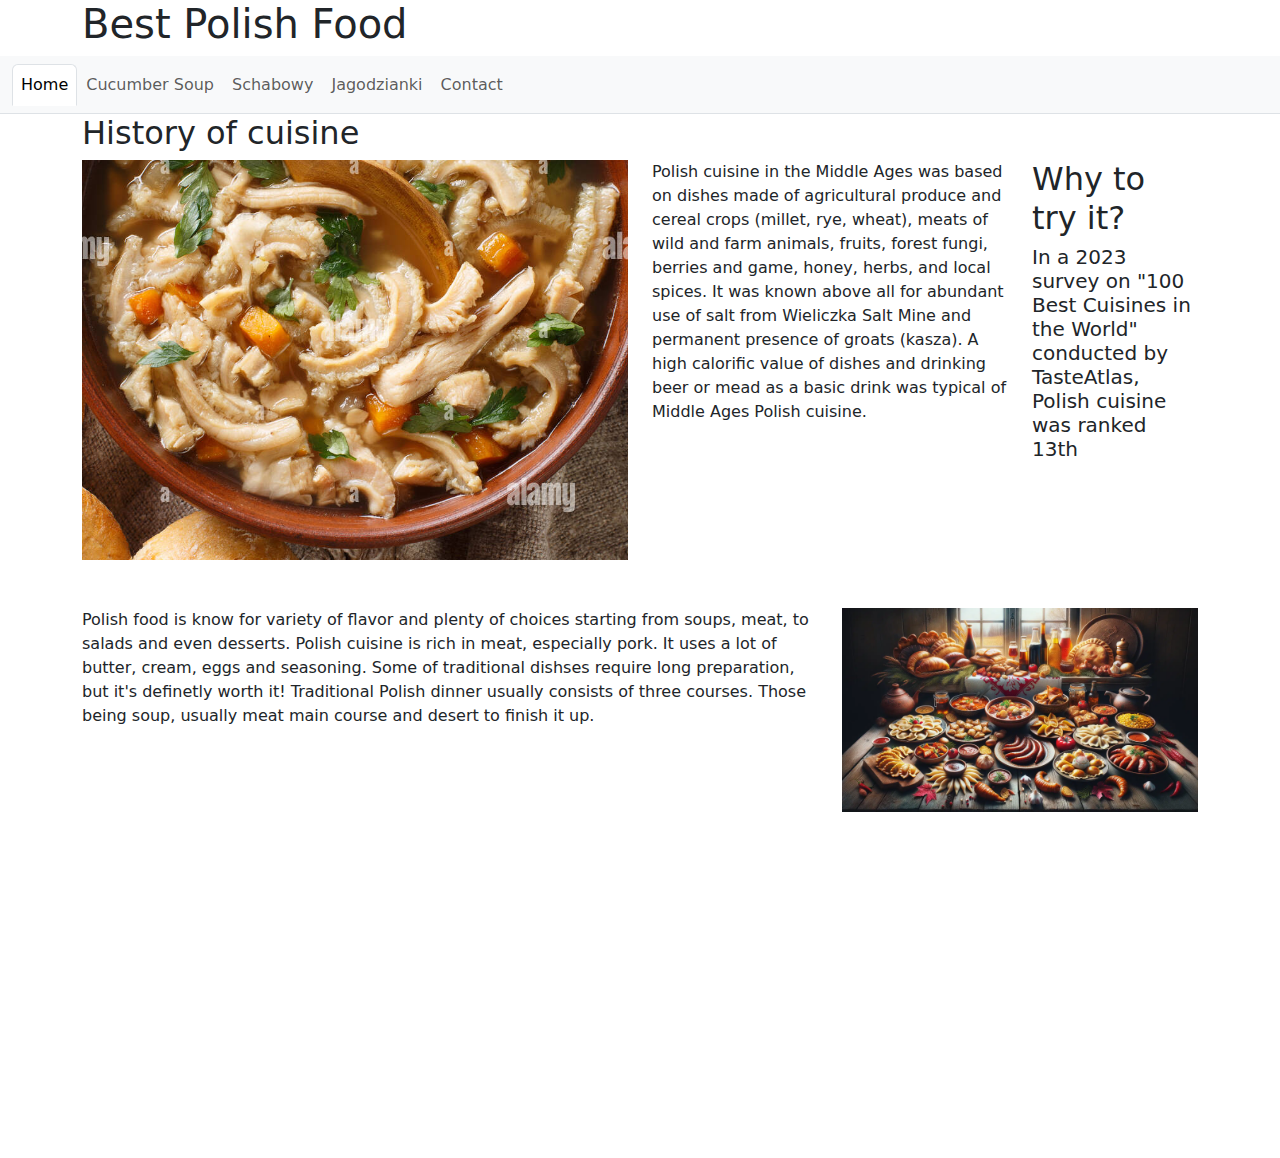
<file: index.html>
<!DOCTYPE html>
<html>
    <head>
        <meta charset="UTF-8"/>
        <meta name="viewport" content="width=device-width, initial-scale=1.0" />
        <title>Best Polish Food</title>
        <link href="https://cdn.jsdelivr.net/npm/bootstrap@5.3.3/dist/css/bootstrap.min.css" rel="stylesheet" integrity="sha384-QWTKZyjpPEjISv5WaRU9OFeRpok6YctnYmDr5pNlyT2bRjXh0JMhjY6hW+ALEwIH" crossorigin="anonymous">
    </head>
    <body>
        <div class="container">
            <div class="row">
                <div class="col"><h1>Best Polish Food</h1></div>
            </div>
        </div>
        <nav class="navbar bg-light navbar-expand-sm navbar-light nav-tabs">
            <div class="container-fluid">
                <button
                        class="navbar-toggler"
                        type="button" 
                        data-bs-toggle="collapse" 
                        data-bs-target="#navcon1" 
                        aria-controls="navcon1" 
                        aria-expanded="false" 
                        aria-label="Toggle navigation">
                    <span class="navbar-toggler-icon"></span>
                </button>
            <div class="collapse navbar-collapse" id="navcon1">
                <div class="navbar-nav">
                <a class="nav-link active" href="index.html">Home</a>
                <a class="nav-link" href="ogor.html">Cucumber Soup</a>
                <a class="nav-link" href="schabowy.html">Schabowy</a>
                <a class="nav-link" href="Jagod.html">Jagodzianki</a>
                <a class="nav-link" href="contact.html">Contact</a>
            </div>
            </div>
            </div>
        </nav>
        <div class="container">
            <div class="row">
                <div class="col"><h2>History of cuisine</h2></div>
            </div>
            <div class="row">
                <div class="col-lg-6 col-sm-12 col-md-3"><img src="flak.jpg" height="400px" width="100%" class="object-fit-cover"></div>
                <div class="col-lg-4 col-sm-12 col-md-6"><p>Polish cuisine in the Middle Ages was based on dishes made of agricultural produce and cereal crops (millet, rye, wheat), meats of wild and farm animals, fruits, forest fungi, berries and game, honey, herbs, and local spices. It was known above all for abundant use of salt from Wieliczka Salt Mine and permanent presence of groats (kasza). A high calorific value of dishes and drinking beer or mead as a basic drink was typical of Middle Ages Polish cuisine.</p></div>
                <div class="col-sm-12 col-md-3 col-lg-2"><h2>Why to try it?</h2>
                <h5>In a 2023 survey on "100 Best Cuisines in the World" conducted by TasteAtlas, Polish cuisine was ranked 13th </h5></div>
            </div>
            
            <div class="row mt-5">
                <div class="col-8"><p>Polish food is know for variety of flavor and plenty of choices starting from soups, meat, to salads and even desserts. Polish cuisine is rich in meat, especially pork. It uses a lot of butter, cream, eggs and seasoning. Some of traditional dishses require long preparation, but it's definetly worth it! Traditional Polish dinner usually consists of three courses. Those being soup, usually meat main course and desert to finish it up.</p></div>
                <div class="col-4"><img src="stoil.webp" width=100%></div>
            </div>
            <br>
            <iframe width="560" height="315" src="https://www.youtube.com/embed/kbA8mH-49nc?si=_3NGhuSRr7oiUQYY" title="YouTube video player" frameborder="0" allow="accelerometer; autoplay; clipboard-write; encrypted-media; gyroscope; picture-in-picture; web-share" referrerpolicy="strict-origin-when-cross-origin" allowfullscreen></iframe>        </div>
        <!-- Remember to those above as a clickable pages -->
        <script src="https://cdn.jsdelivr.net/npm/bootstrap@5.3.3/dist/js/bootstrap.bundle.min.js" integrity="sha384-YvpcrYf0tY3lHB60NNkmXc5s9fDVZLESaAA55NDzOxhy9GkcIdslK1eN7N6jIeHz" crossorigin="anonymous"></script>
    </body>
</html>
</file>
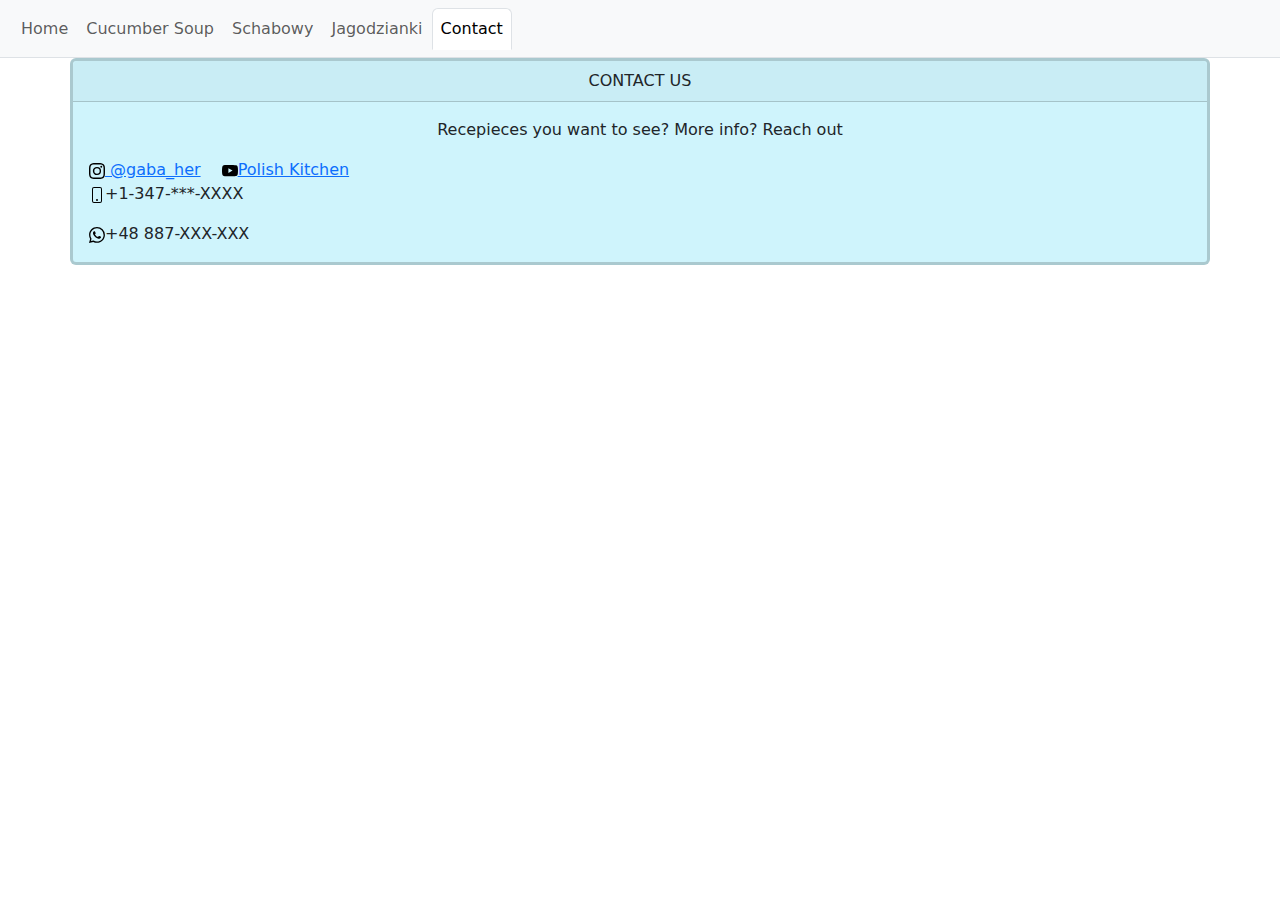
<file: contact.html>
<!DOCTYPE html>
<html lang="en">
    <head>
        <meta charset="UTF-8" />
        <meta name="viewport" content="width=device-width, initial-scale=1.0" />
        <title>Contact</title>
        <link href="https://cdn.jsdelivr.net/npm/bootstrap@5.3.3/dist/css/bootstrap.min.css" rel="stylesheet" integrity="sha384-QWTKZyjpPEjISv5WaRU9OFeRpok6YctnYmDr5pNlyT2bRjXh0JMhjY6hW+ALEwIH" crossorigin="anonymous">
    </head>
    <body>
        <nav class="navbar bg-light navbar-expand-sm navbar-light nav-tabs">
            <div class="container-fluid">
                <button
                        class="navbar-toggler"
                        type="button" 
                        data-bs-toggle="collapse" 
                        data-bs-target="#navcon1" 
                        aria-controls="navcon1" 
                        aria-expanded="false" 
                        aria-label="Toggle navigation">
                    <span class="navbar-toggler-icon"></span>
                </button>
            <div class="collapse navbar-collapse" id="navcon1">
                <div class="navbar-nav">
                <a class="nav-link" href="index.html">Home</a>
                <a class="nav-link" href="ogor.html">Cucumber Soup</a>
                <a class="nav-link" href="schabowy.html">Schabowy</a>
                <a class="nav-link" href="Jagod.html">Jagodzianki</a>
                <a class="nav-link active" href="contact.html">Contact</a>
            </div>
                </div>
            </div>
        </nav>
        <div class="container">
            <div class="row">
                <div class="col-12 g-0">
                    <div class="card border-3 bg-info-subtle border-color-primary">
                        <div class="card-header text-center">CONTACT US</div>
                        <div class="card-body">
                            <p class="card-text text-center">Recepieces you want to see? More info? Reach out</p>
                            <a class="card-link" href="https://www.instagram.com/gaba_her?utm_source=ig_web_button_share_sheet&igsh=ZDNlZDc0MzIxNw==" > <img src="instagram.svg"> @gaba_her</a>
                            <a class="card-link" href="https://www.youtube.com/@PolishYourKitchen"> <img src ="youtube.svg">Polish Kitchen</a>
                            <p class="card-text"><img src="phone.svg">+1-347-***-XXXX</p>
                            <p class="card-text"><img src="whatsapp.svg">+48 887-XXX-XXX</p>
                        </div>
                    </div>
                </div>
            </div>
        </div>
        <script src="https://cdn.jsdelivr.net/npm/bootstrap@5.3.3/dist/js/bootstrap.bundle.min.js" integrity="sha384-YvpcrYf0tY3lHB60NNkmXc5s9fDVZLESaAA55NDzOxhy9GkcIdslK1eN7N6jIeHz" crossorigin="anonymous"></script>
    </body>
</html>
</file>
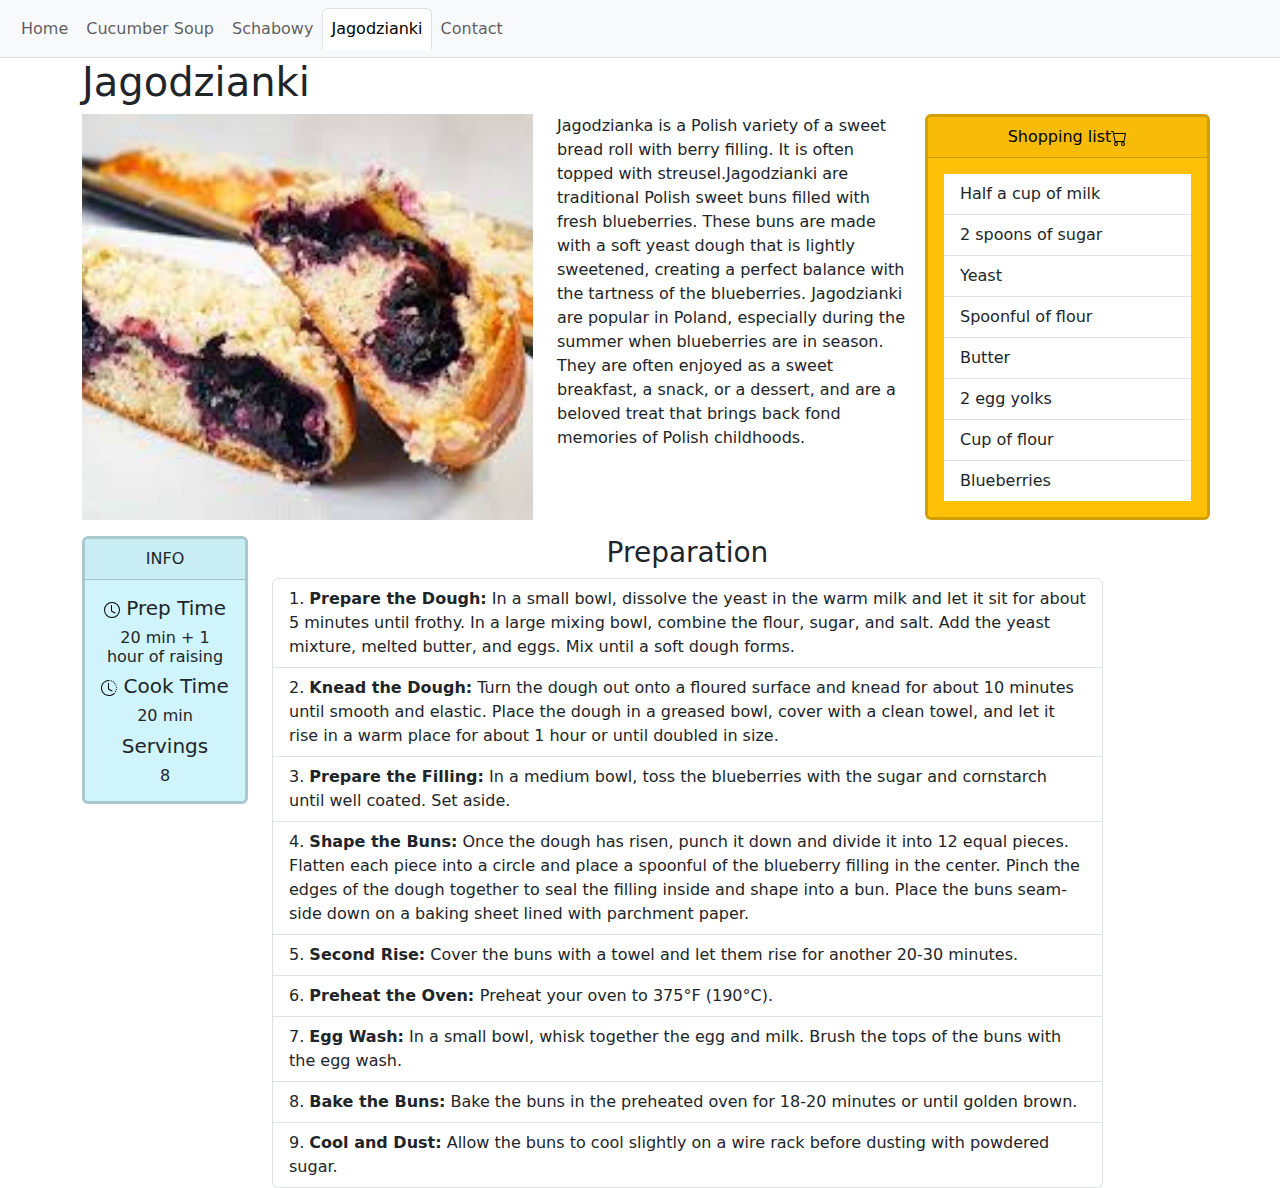
<file: Jagod.html>
<!DOCTYPE html>
<html lang="en">
    <head>
        <meta charset="UTF-8" />
        <meta name="viewport" content="width=device-width, initial-scale=1.0" />
        <title>Dessert</title>
        <link href="https://cdn.jsdelivr.net/npm/bootstrap@5.3.3/dist/css/bootstrap.min.css" rel="stylesheet" integrity="sha384-QWTKZyjpPEjISv5WaRU9OFeRpok6YctnYmDr5pNlyT2bRjXh0JMhjY6hW+ALEwIH" crossorigin="anonymous">
    </head>
    <body>
        <nav class="navbar bg-light navbar-expand-sm navbar-light nav-tabs">
            <div class="container-fluid">
                <button
                        class="navbar-toggler"
                        type="button" 
                        data-bs-toggle="collapse" 
                        data-bs-target="#navcon1" 
                        aria-controls="navcon1" 
                        aria-expanded="false" 
                        aria-label="Toggle navigation">
                    <span class="navbar-toggler-icon"></span>
                </button>
            <div class="collapse navbar-collapse" id="navcon1">
                <div class="navbar-nav">
                <a class="nav-link" href="index.html">Home</a>
                <a class="nav-link" href="ogor.html">Cucumber Soup</a>
                <a class="nav-link" href="schabowy.html">Schabowy</a>
                <a class="nav-link active" href="Jagod.html">Jagodzianki</a>
                <a class="nav-link" href="contact.html">Contact</a>
                </div>
            </div>
            </div>
        </nav>
         <div class="container">
            <div class="row">
                <div class="col-12"><h1>Jagodzianki</h1></div>
                <div class="col-lg-5 col-sm-12 col-md-7"><img src="jagodz.jpeg" height="100%" width="100%" class="object-fit-cover"></div>
                <div class="col-lg-4 col-sm-12 col-md-5"><p>Jagodzianka is a Polish variety of a sweet bread roll with berry filling. It is often topped with streusel.Jagodzianki are traditional Polish sweet buns filled with fresh blueberries. These buns are made with a soft yeast dough that is lightly sweetened, creating a perfect balance with the tartness of the blueberries. Jagodzianki are popular in Poland, especially during the summer when blueberries are in season. They are often enjoyed as a sweet breakfast, a snack, or a dessert, and are a beloved treat that brings back fond memories of Polish childhoods.</p></div>
                    <div class="col-lg-3 col-sm-12 col-md-12 g-0">
                    <div class="card border-3 text-bg-warning border-color-primary">
                        <div class="card-header text-center">Shopping list<img src="cart.svg"></div>
                        <div class="card-body">
                            <ul class="list-group list-group-flush">
                                <li class="list-group-item">Half a cup of milk</li>
                                <li class="list-group-item">2 spoons of sugar</li>
                                <li class="list-group-item">Yeast</li>
                                <li class="list-group-item">Spoonful of flour</li>
                                <li class="list-group-item">Butter</li>
                                <li class="list-group-item">2 egg yolks</li>
                                <li class="list-group-item">Cup of flour</li>
                                <li class="list-group-item">Blueberries</li>
                            </ul>
                        </div>
                        </div>
                </div>
                </div>
        </div>
        <div class="container">
            <div class="row">
                <div class="col-sm-12 col-md-3 col-lg-2 mt-3">
                    <div class="card border-3 bg-info-subtle border-color-primary">
                        <div class="card-header text-center">INFO</div>
                        <div class="card-body">
                            <h5 class="card-text text-center"><img src="clock.svg"> Prep Time</h5>
                            <h6 class="card-text text-center">20 min + 1 hour of raising</h6>
                            <h5 class="card-text text-center"><img src ="clock-history.svg"> Cook Time</h5>
                            <h6 class="card-text text-center">20 min</h6>
                            <h5 class="card-text text-center">Servings</h5>
                            <h6 class="card-text text-center">8</h6>
                        </div>
                    </div>
                </div>
            <div class="col-sm-12 col-md-9 sol-lg-10 mt-3">
                <div class="col-12 text-center"><h3>Preparation</h3></div>
                    <ol class="list-group list-group-numbered">
                        <li class="list-group-item"><b>Prepare the Dough:</b> In a small bowl, dissolve the yeast in the warm milk and let it sit for about 5 minutes until frothy. In a large mixing bowl, combine the flour, sugar, and salt. Add the yeast mixture, melted butter, and eggs. Mix until a soft dough forms.</li>
                        <li class="list-group-item"><b>Knead the Dough:</b> Turn the dough out onto a floured surface and knead for about 10 minutes until smooth and elastic. Place the dough in a greased bowl, cover with a clean towel, and let it rise in a warm place for about 1 hour or until doubled in size.</li>
                        <li class="list-group-item"><b>Prepare the Filling:</b> In a medium bowl, toss the blueberries with the sugar and cornstarch until well coated. Set aside.</li>
                        <li class="list-group-item"><b>Shape the Buns:</b> Once the dough has risen, punch it down and divide it into 12 equal pieces. Flatten each piece into a circle and place a spoonful of the blueberry filling in the center. Pinch the edges of the dough together to seal the filling inside and shape into a bun. Place the buns seam-side down on a baking sheet lined with parchment paper.</li>
                        <li class="list-group-item"><b>Second Rise:</b> Cover the buns with a towel and let them rise for another 20-30 minutes.</li>
                        <li class="list-group-item"><b>Preheat the Oven: </b> Preheat your oven to 375°F (190°C).</li>
                        <li class="list-group-item"><b>Egg Wash:</b> In a small bowl, whisk together the egg and milk. Brush the tops of the buns with the egg wash.</li>
                        <li class="list-group-item"><b>Bake the Buns:</b> Bake the buns in the preheated oven for 18-20 minutes or until golden brown.</li>
                        <li class="list-group-item"><b>Cool and Dust:</b> Allow the buns to cool slightly on a wire rack before dusting with powdered sugar.</li>
                    </ol>
                </div>
        </div>
        </div>
        <script src="https://cdn.jsdelivr.net/npm/bootstrap@5.3.3/dist/js/bootstrap.bundle.min.js" integrity="sha384-YvpcrYf0tY3lHB60NNkmXc5s9fDVZLESaAA55NDzOxhy9GkcIdslK1eN7N6jIeHz" crossorigin="anonymous"></script>
    </body>
</html>
</file>
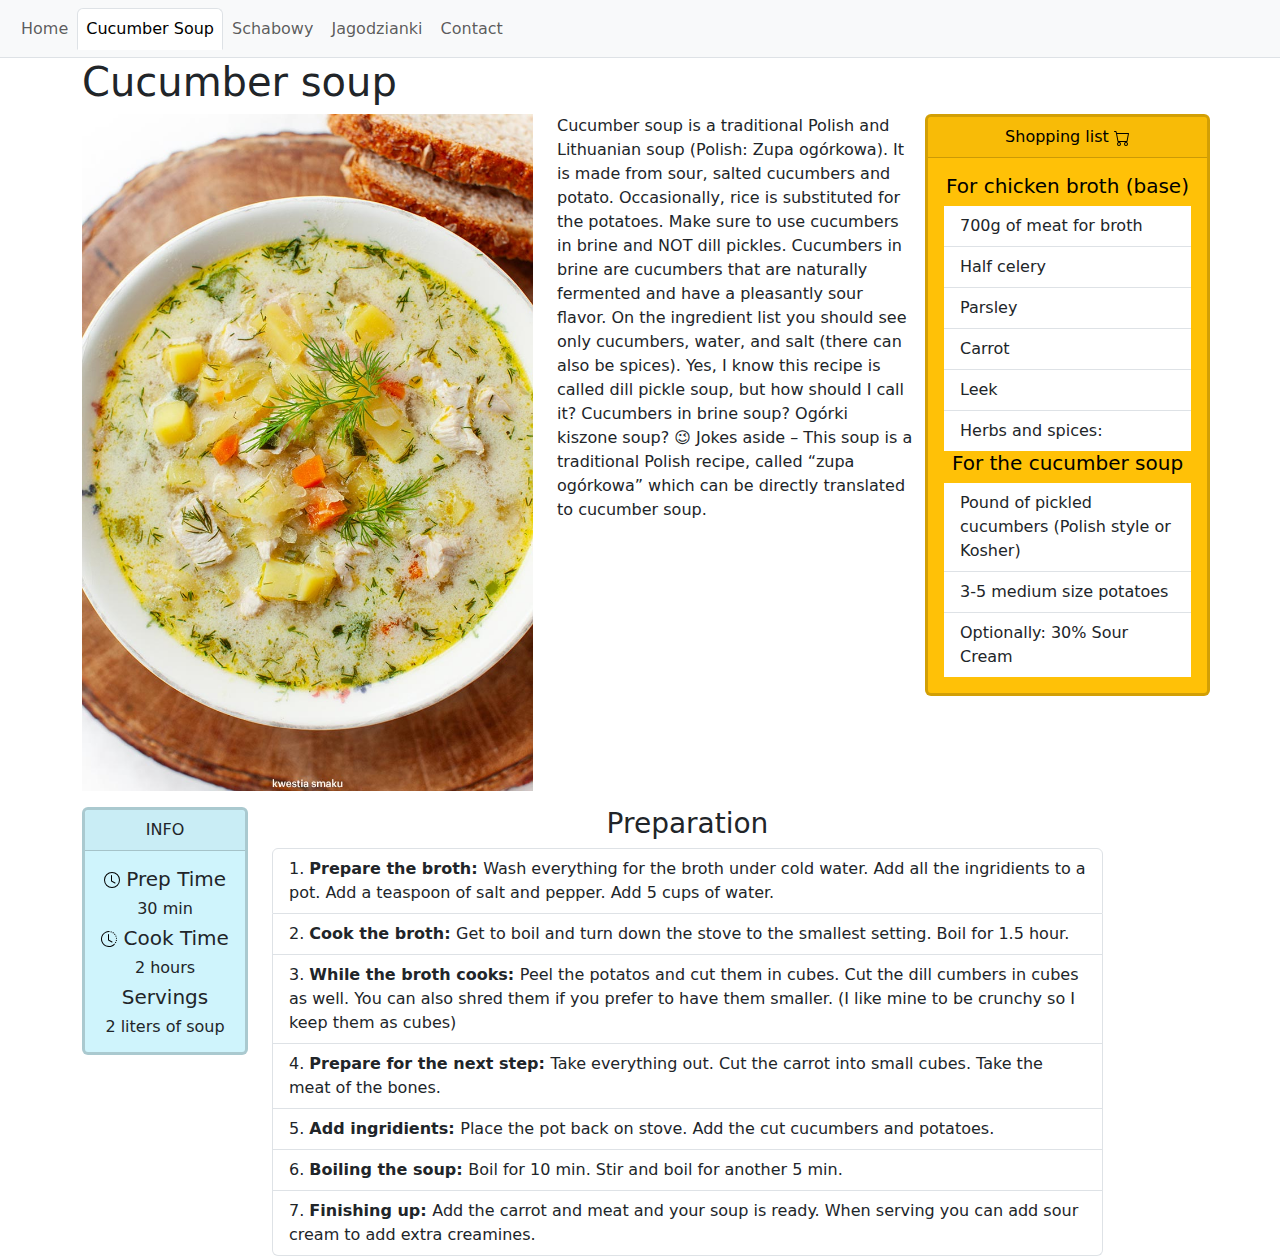
<file: ogor.html>
<!DOCTYPE html>
<html lang="en">
    <head>
        <meta charset="UTF-8" />
        <meta name="viewport" content="width=device-width, initial-scale=1.0" />
        <title>Soup</title>
        <link href="https://cdn.jsdelivr.net/npm/bootstrap@5.3.3/dist/css/bootstrap.min.css" rel="stylesheet" integrity="sha384-QWTKZyjpPEjISv5WaRU9OFeRpok6YctnYmDr5pNlyT2bRjXh0JMhjY6hW+ALEwIH" crossorigin="anonymous">
    </head>
    <body>
        <nav class="navbar bg-light navbar-expand-sm navbar-light nav-tabs">
            <div class="container-fluid">
                <button
                        class="navbar-toggler"
                        type="button" 
                        data-bs-toggle="collapse" 
                        data-bs-target="#navcon1" 
                        aria-controls="navcon1" 
                        aria-expanded="false" 
                        aria-label="Toggle navigation">
                    <span class="navbar-toggler-icon"></span>
                </button>
            <div class="collapse navbar-collapse" id="navcon1">
                <div class="navbar-nav">
                <a class="nav-link" href="index.html">Home</a>
                <a class="nav-link active" href="ogor.html">Cucumber Soup</a>
                <a class="nav-link" href="schabowy.html">Schabowy</a>
                <a class="nav-link" href="Jagod.html">Jagodzianki</a>
                <a class="nav-link" href="contact.html">Contact</a>
            </div>
            </div>
            </div>
        </nav>
        <div class="container">
            <div class="row">
                <div class="col-12"><h1>Cucumber soup</h1></div>
                <div class="col-lg-5 col-sm-12 col-md-7"><img src="zupa-ogorkowa-z-kurczakiem-01.jpg" height="100%" width="100%" class="object-fit-cover"></div>
                <div class="col-lg-4 col-sm-12 col-md-5"><p>Cucumber soup is a traditional Polish and Lithuanian soup (Polish: Zupa ogórkowa). It is made from sour, salted cucumbers and potato. Occasionally, rice is substituted for the potatoes. Make sure to use cucumbers in brine and NOT dill pickles. Cucumbers in brine are cucumbers that are naturally fermented and have a pleasantly sour flavor. On the ingredient list you should see only cucumbers, water, and salt (there can also be spices). Yes, I know this recipe is called dill pickle soup, but how should I call it? Cucumbers in brine soup? Ogórki kiszone soup? 😉 Jokes aside – This soup is a traditional Polish recipe, called “zupa ogórkowa” which can be directly translated to cucumber soup.</p></div>
                    <div class="col-lg-3 col-sm-12 col-md-12 g-0">
                    <div class="card border-3 text-bg-warning border-color-primary">
                        <div class="card-header text-center">Shopping list <img src="cart.svg"></div>
                        <div class="card-body">
                            <h5 class="card-title text-center">For chicken broth (base)</h5>
                            <ul class="list-group list-group-flush">
                                <li class="list-group-item">700g of meat for broth</li>
                                <li class="list-group-item">Half celery</li>
                                <li class="list-group-item">Parsley</li>
                                <li class="list-group-item">Carrot</li>
                                <li class="list-group-item">Leek</li>
                                <li class="list-group-item">Herbs and spices: </li>
                            </ul>
                            <h5 class="card-title text-center">For the cucumber soup</h5>
                            <ul class="list-group list-group-flush">
                                <li class="list-group-item">Pound of pickled cucumbers (Polish style or Kosher)</li>
                                <li class="list-group-item">3-5 medium size potatoes</li>
                                <li class="list-group-item">Optionally: 30% Sour Cream</li>
                            </ul>
                        </div>
                        </div>
                </div>
                </div>
        </div>
        <div class="container">
            <div class="row">
                <div class="col-sm-12 col-md-3 col-lg-2 mt-3">
                    <div class="card border-3 bg-info-subtle border-color-primary">
                        <div class="card-header text-center">INFO</div>
                        <div class="card-body">
                            <h5 class="card-text text-center"><img src="clock.svg"> Prep Time</h5>
                            <h6 class="card-text text-center">30 min</h6>
                            <h5 class="card-text text-center"><img src ="clock-history.svg"> Cook Time</h5>
                            <h6 class="card-text text-center">2 hours</h6>
                            <h5 class="card-text text-center">Servings</h5>
                            <h6 class="card-text text-center">2 liters of soup</h6>
                        </div>
                    </div>
                </div>
            <div class="col-sm-12 col-md-9 sol-lg-10 mt-3">
                <div class="col-12 text-center"><h3>Preparation</h3></div>
            <ol class="list-group list-group-numbered">
                <li class="list-group-item"><b>Prepare the broth: </b> Wash everything for the broth under cold water. Add all the ingridients to a pot. Add a teaspoon of salt and pepper. Add 5 cups of water. </li>
                <li class="list-group-item"><b>Cook the broth: </b>Get to boil and turn down the stove to the smallest setting. Boil for 1.5 hour.</li>
                <li class="list-group-item"><b>While the broth cooks: </b>Peel the potatos and cut them in cubes. Cut the dill cumbers in cubes as well. You can also shred them if you prefer to have them smaller. (I like mine to be crunchy so I keep them as cubes)</li>
                <li class="list-group-item"><b>Prepare for the next step: </b>Take everything out. Cut the carrot into small cubes. Take the meat of the bones.</li>
                <li class="list-group-item"><b>Add ingridients: </b>Place the pot back on stove. Add the cut cucumbers and potatoes.</li>
                <li class="list-group-item"><b>Boiling the soup: </b>Boil for 10 min. Stir and boil for another 5 min.</li>
                <li class="list-group-item"><b>Finishing up: </b>Add the carrot and meat and your soup is ready. When serving you can add sour cream to add extra creamines.</li>
            </ol>
                </div>
        </div>
        </div>
        <script src="https://cdn.jsdelivr.net/npm/bootstrap@5.3.3/dist/js/bootstrap.bundle.min.js" integrity="sha384-YvpcrYf0tY3lHB60NNkmXc5s9fDVZLESaAA55NDzOxhy9GkcIdslK1eN7N6jIeHz" crossorigin="anonymous"></script>
    </body>
</html>
</file>
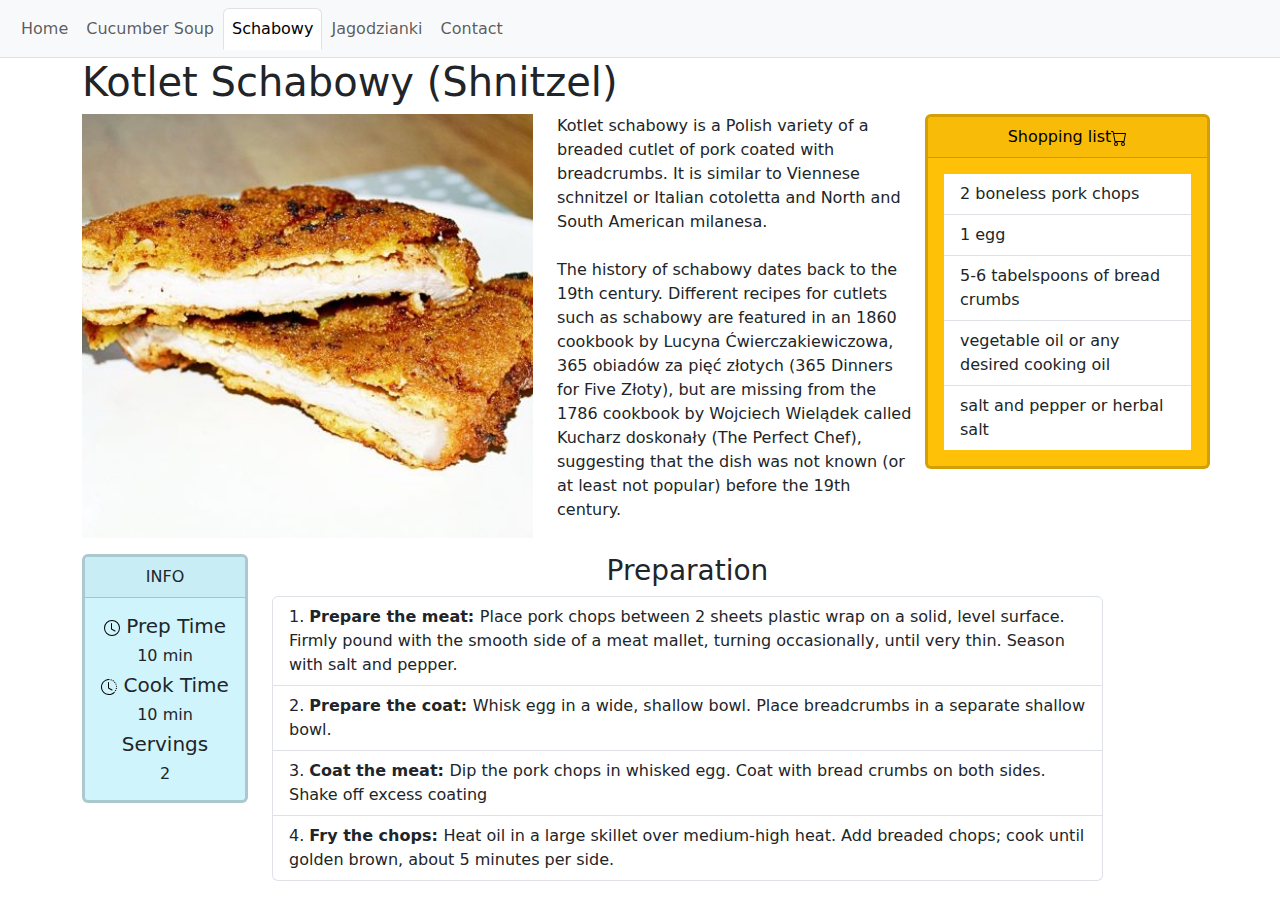
<file: schabowy.html>
<!DOCTYPE html>
<html lang="en">
    <head>
        <meta charset="UTF-8" />
        <meta name="viewport" content="width=device-width, initial-scale=1.0" />
        <title>Main Course</title>
        <link href="https://cdn.jsdelivr.net/npm/bootstrap@5.3.3/dist/css/bootstrap.min.css" rel="stylesheet" integrity="sha384-QWTKZyjpPEjISv5WaRU9OFeRpok6YctnYmDr5pNlyT2bRjXh0JMhjY6hW+ALEwIH" crossorigin="anonymous">
        <style>
            .lista {
                background-color: #e1db2f;
                text-align: center;       
            }
            .kolor {
                background-color: #e1db2f;
                text-decoration-line: underline;
                text-decoration-color: gray;
            }
        </style>
    </head>
    <body>
        <nav class="navbar bg-light navbar-expand-sm navbar-light nav-tabs">
            <div class="container-fluid">
                <button
                        class="navbar-toggler"
                        type="button" 
                        data-bs-toggle="collapse" 
                        data-bs-target="#navcon1" 
                        aria-controls="navcon1" 
                        aria-expanded="false" 
                        aria-label="Toggle navigation">
                    <span class="navbar-toggler-icon"></span>
                </button>
            <div class="collapse navbar-collapse" id="navcon1">
                <div class="navbar-nav">
                <a class="nav-link" href="index.html">Home</a>
                <a class="nav-link" href="ogor.html">Cucumber Soup</a>
                <a class="nav-link active" href="schabowy.html">Schabowy</a>
                <a class="nav-link" href="Jagod.html">Jagodzianki</a>
                <a class="nav-link" href="contact.html">Contact</a>
                </div>
            </div>
            </div>
        </nav>
        <div class="container">
            <div class="row">
                <div class="col-12"><h1>Kotlet Schabowy (Shnitzel)</h1></div>
                <div class="col-lg-5 col-sm-12 col-md-7"><img src="schab.jpg" height="100%" width="100%" class="object-fit-cover"></div>
                <div class="col-lg-4 col-sm-12 col-md-5"><p>Kotlet schabowy is a Polish variety of a breaded cutlet of pork coated with breadcrumbs. It is similar to Viennese schnitzel or Italian cotoletta and North and South American milanesa. <br><br>The history of schabowy dates back to the 19th century. Different recipes for cutlets such as schabowy are featured in an 1860 cookbook by Lucyna Ćwierczakiewiczowa, 365 obiadów za pięć złotych (365 Dinners for Five Złoty), but are missing from the 1786 cookbook by Wojciech Wielądek called Kucharz doskonały (The Perfect Chef), suggesting that the dish was not known (or at least not popular) before the 19th century.</p></div>
               <!-- <div class="col-lg-3 col-sm-12 col-md-12 kolor"><div class="lista"><h2>Shopping list</h2><br>
                    <ul>
                        <li>2 boneless pork chops</li>
                        <li>1 egg</li>
                        <li>5-6 tabelspoons of bread crumbs</li>
                        <li>vegetable oil or any desired cooking oil</li>
                        <li>salt and pepper or herbal salt</li>
                    </ul> -->
                    <div class="col-lg-3 col-sm-12 col-md-12 g-0">
                    <div class="card border-3 text-bg-warning border-color-primary">
                        <div class="card-header text-center">Shopping list<img src="cart.svg"></div>
                        <div class="card-body">
                            <ul class="list-group list-group-flush">
                                <li class="list-group-item">2 boneless pork chops</li>
                                <li class="list-group-item">1 egg</li>
                                <li class="list-group-item">5-6 tabelspoons of bread crumbs</li>
                                <li class="list-group-item">vegetable oil or any desired cooking oil</li>
                                <li class="list-group-item">salt and pepper or herbal salt</li>
                            </ul>
                        </div>
                        </div>
                </div>
                </div>
        </div>
        <div class="container">
            <div class="row">
                <div class="col-sm-12 col-md-3 col-lg-2 mt-3">
                    <div class="card border-3 bg-info-subtle border-color-primary">
                        <div class="card-header text-center">INFO</div>
                        <div class="card-body">
                            <h5 class="card-text text-center"><img src="clock.svg"> Prep Time</h5>
                            <h6 class="card-text text-center">10 min</h6>
                            <h5 class="card-text text-center"><img src ="clock-history.svg"> Cook Time</h5>
                            <h6 class="card-text text-center">10 min</h6>
                            <h5 class="card-text text-center">Servings</h5>
                            <h6 class="card-text text-center">2</h6>
                        </div>
                    </div>
                </div>
            <div class="col-sm-12 col-md-9 sol-lg-10 mt-3">
                <div class="col-12 text-center"><h3>Preparation</h3></div>
            <ol class="list-group list-group-numbered">
                <li class="list-group-item"><b>Prepare the meat: </b>Place pork chops between 2 sheets plastic wrap on a solid, level surface. Firmly pound with the smooth side of a meat mallet, turning occasionally, until very thin. Season with salt and pepper.</li>
                <li class="list-group-item"><b>Prepare the coat: </b>Whisk egg in a wide, shallow bowl. Place breadcrumbs in a separate shallow bowl.</li>
                <li class="list-group-item"><b>Coat the meat: </b>Dip the pork chops in whisked egg. Coat with bread crumbs on both sides. Shake off excess coating</li>
                <li class="list-group-item"><b>Fry the chops: </b>Heat oil in a large skillet over medium-high heat. Add breaded chops; cook until golden brown, about 5 minutes per side.</li>
            </ol>
                </div>
        </div>
        </div>
        <script src="https://cdn.jsdelivr.net/npm/bootstrap@5.3.3/dist/js/bootstrap.bundle.min.js" integrity="sha384-YvpcrYf0tY3lHB60NNkmXc5s9fDVZLESaAA55NDzOxhy9GkcIdslK1eN7N6jIeHz" crossorigin="anonymous"></script>
    </body>
</html>
</file>
